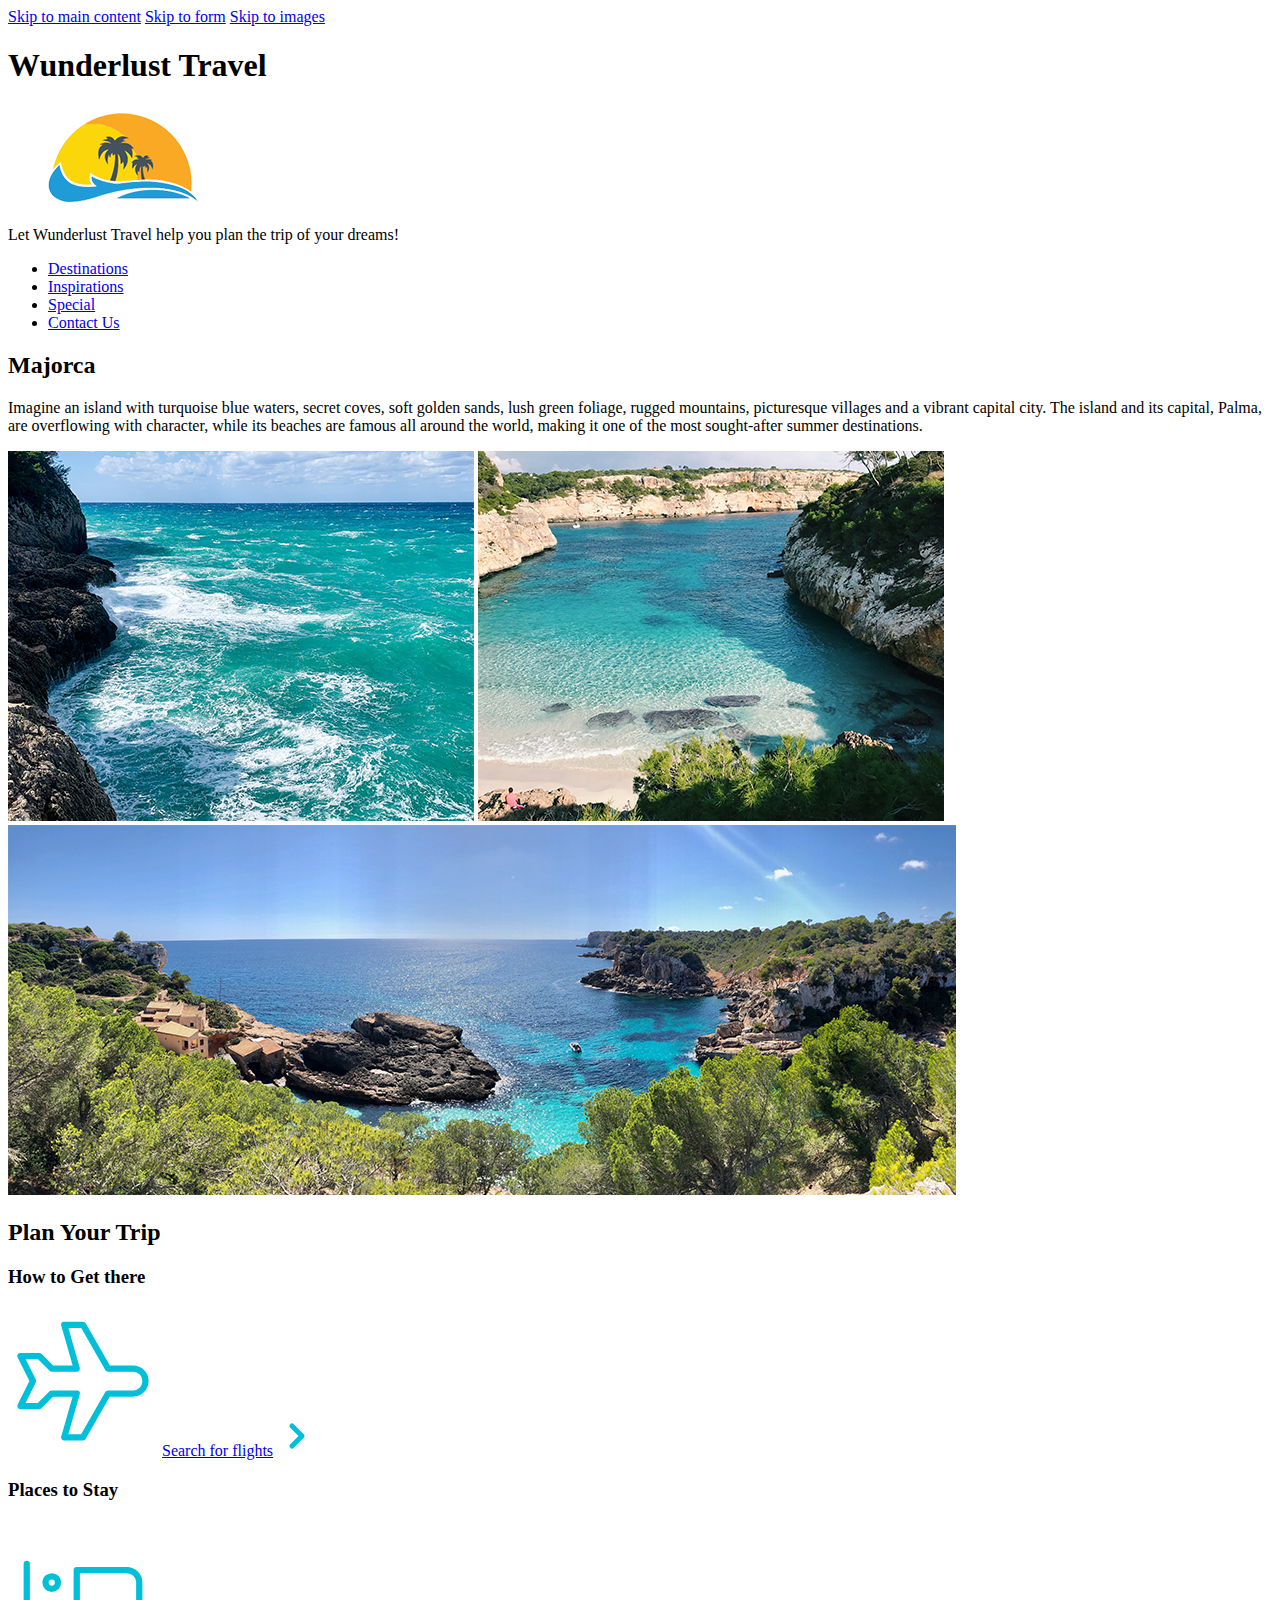
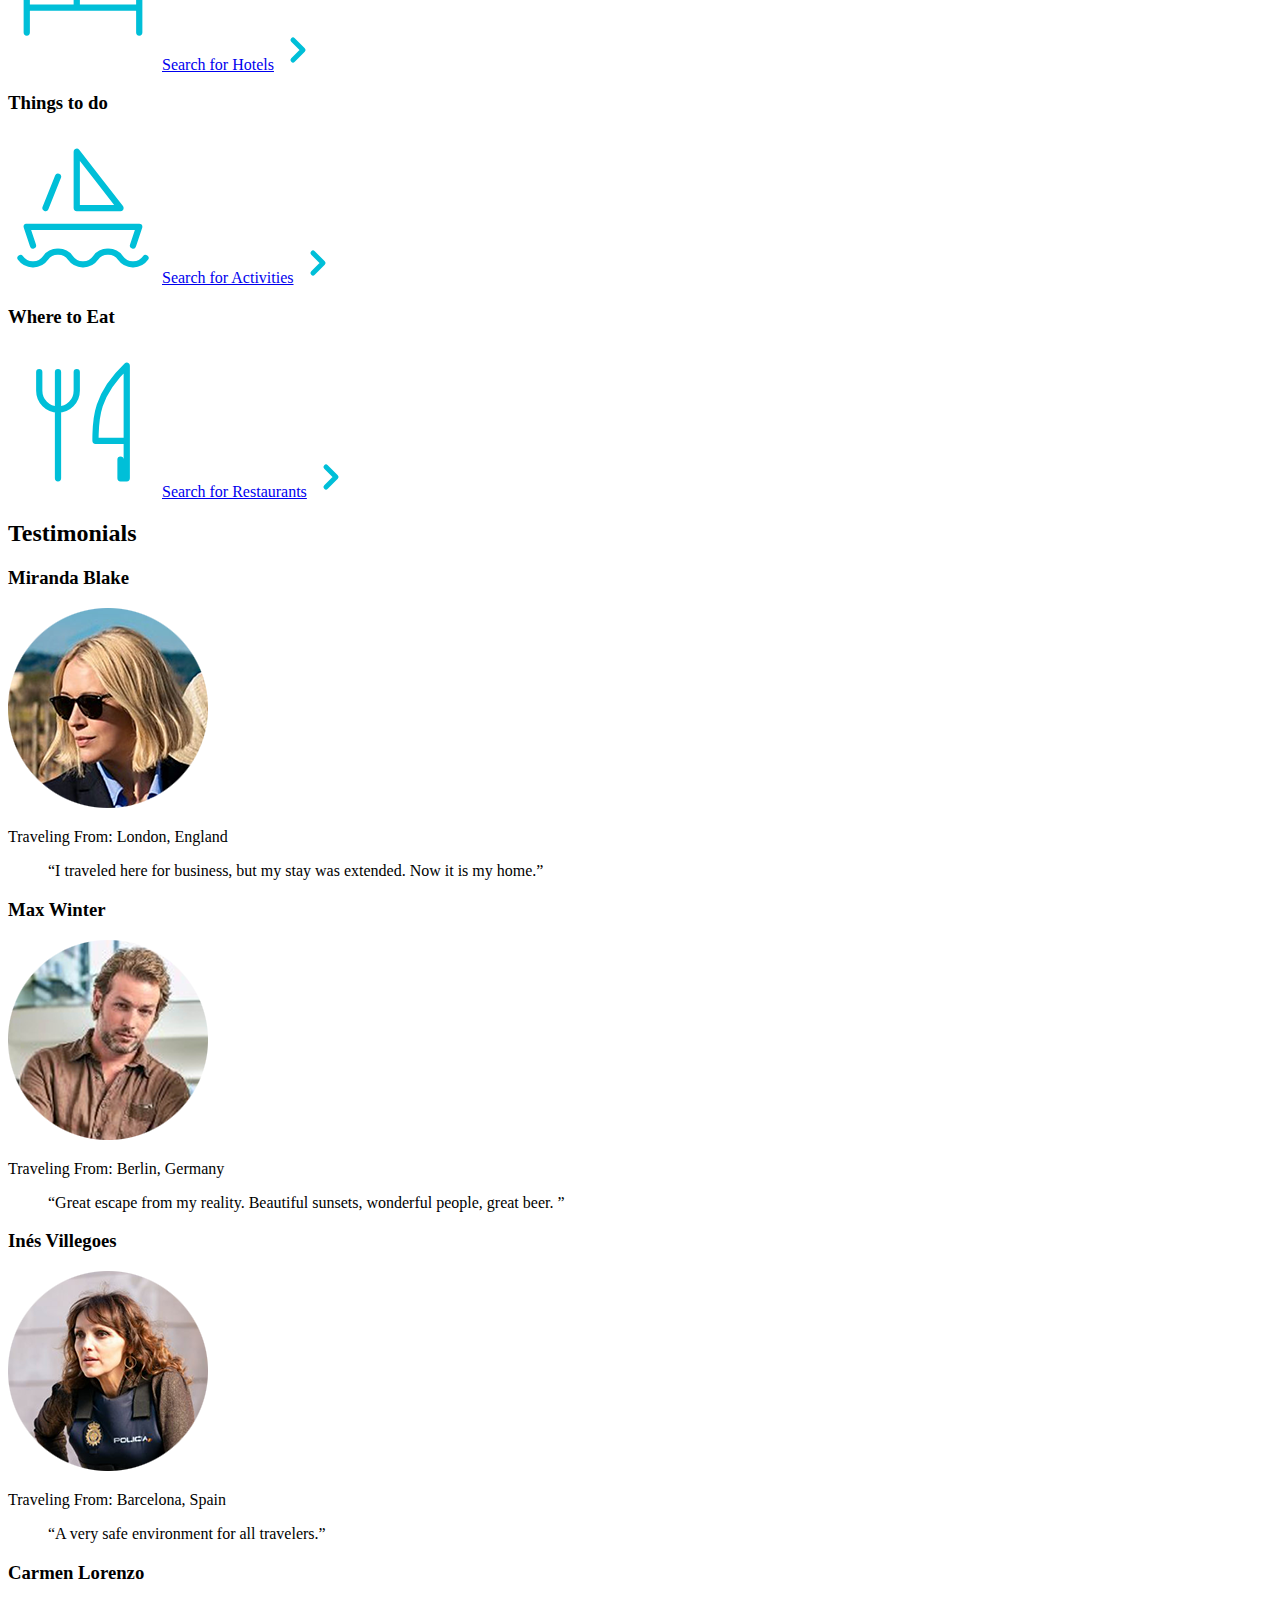
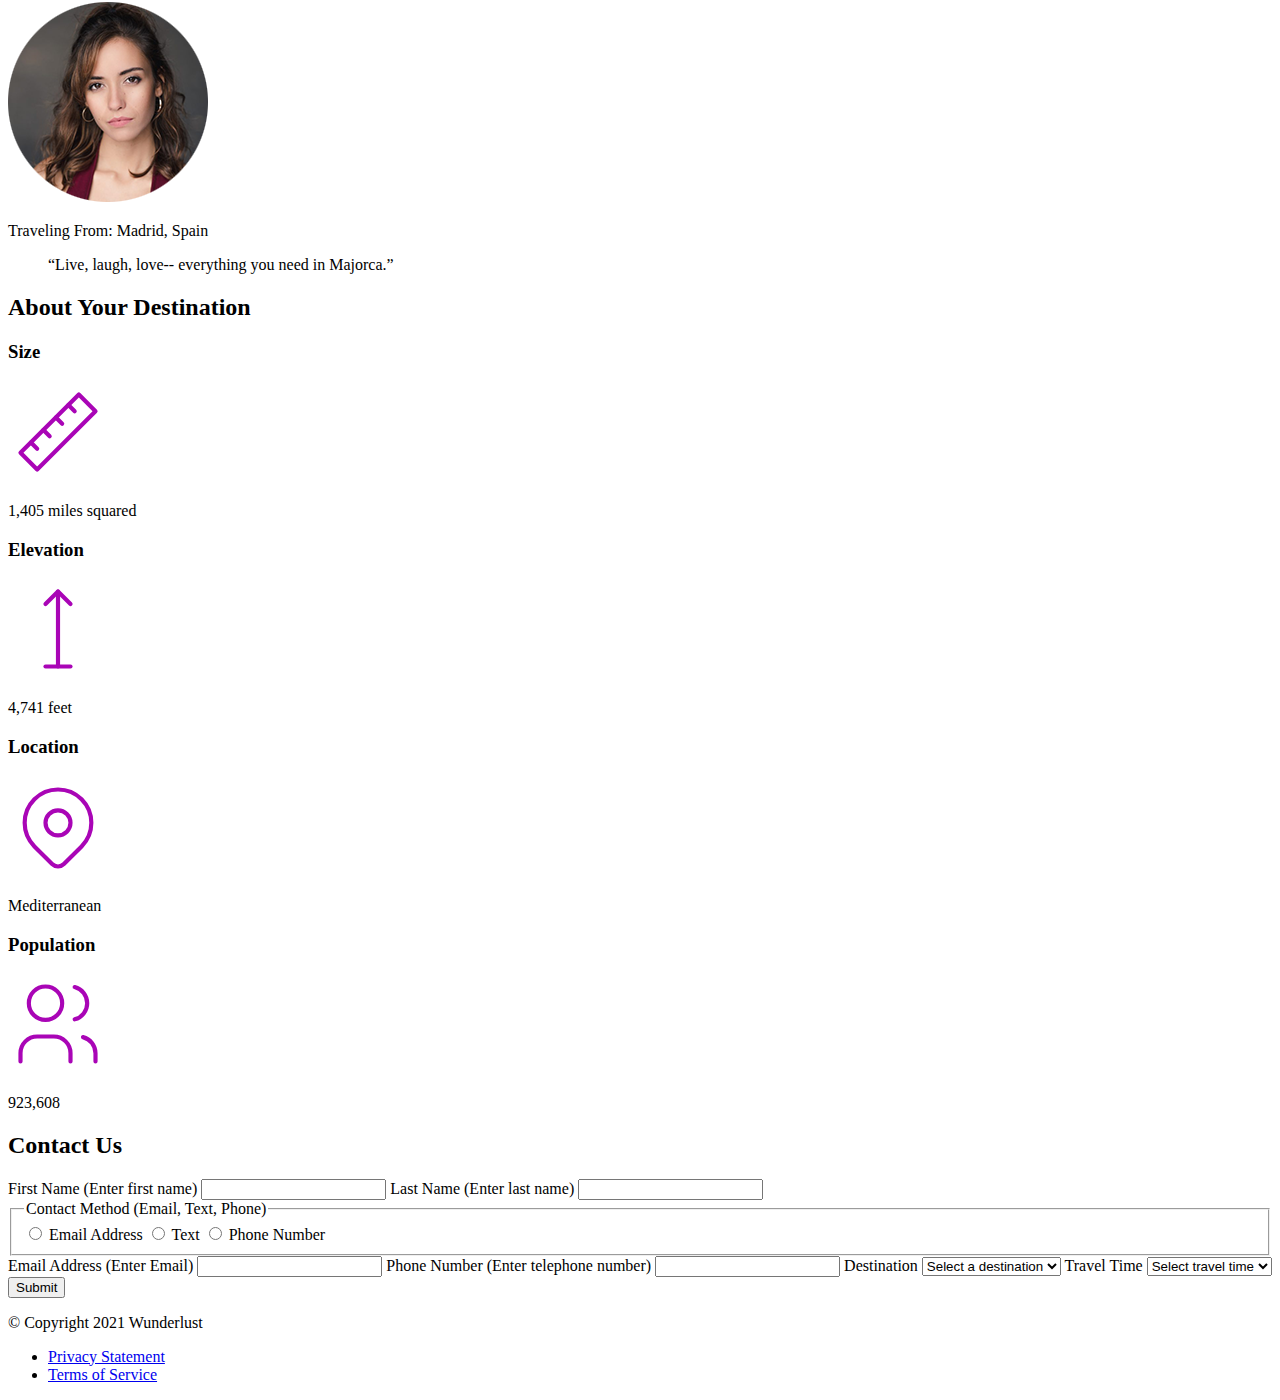
<file: index.html>
<!DOCTYPE html>
<html lang="en">
<head>
    <meta charset="utf-8">
    <meta http-equiv="X-UA-Compatible" content="IE=edge">
    <meta name="viewport" content="width=device-width, initial-scale=1.0">
    <title>Wunderlust Travel</title>
</head>
<body>
    <a href="#main-content" class="skip-link">Skip to main content</a>
    <a href="#contact" class="skip-link">Skip to form</a>
    <a href="#majorca" class="skip-link">Skip to images</a>
    <header>
        <h1>Wunderlust Travel</h1>
        <picture>
            <source media="(min-width: 1024px)" srcset="images/logo-L.png">
            <source media="(min-width: 780px)" srcset="images/logo-M.png">
            <img src="images/logo-S.png" alt="Wunderlust Travel logo">
        </picture>
        <p>Let Wunderlust Travel help you plan the trip of your dreams!</p>
    
        <nav>
            <ul>
                <li><a href="#destinations">Destinations</a></li>
                <li><a href="#inspirations">Inspirations</a></li>
                <li><a href="#special">Special</a></li>
                <li><a href="#contact">Contact Us</a></li>
            </ul>
        </nav>
    </header>
    <main id="main-content">
        <section id="majorca">
            <h2>Majorca</h2>
            <p>Imagine an island with turquoise blue waters, secret coves, soft golden sands, lush green foliage, rugged mountains, picturesque villages and a vibrant capital city. The island and its capital, Palma, are overflowing with character, while its beaches are famous all around the world, making it one of the most sought-after summer destinations.</p>
            <picture>
                <source media="(min-width: 1024px)" srcset="images/majorca-waves-L.png">
                <source media="(min-width: 780px)" srcset="images/majorca-waves-M.png">
                <img src="images/majorca-waves-S.png" alt="Waves crashing on Majorca's shore">
            </picture>

            <picture>
                <source media="(min-width: 1024px)" srcset="images/majorca-beach-L.png">
                <source media="(min-width: 780px)" srcset="images/majorca-beach-M.png">
                <img src="images/majorca-beach-S.png" alt="Majorca's beaches with turquoise blue waters and soft golden sands">
            </picture>

            <picture>
                <source media="(min-width: 1024px)" srcset="images/majorca-cove-L.png">
                <source media="(min-width: 780px)" srcset="images/majorca-cove-M.png">
                <img src="images/majorca-cove-S.png" alt="Secluded coves in Majorca">
            </picture>
        </section>

        <section id="plan">
            <h2>Plan Your Trip</h2>
            <div>
                <h3>How to Get there</h3>
                <svg xmlns="http://www.w3.org/2000/svg" class="icon icon-tabler icon-tabler-plane" width="150" height="150" viewBox="0 0 24 24" stroke-width="1" stroke="#00bfd8" fill="none" stroke-linecap="round" stroke-linejoin="round">
                <path stroke="none" d="M0 0h24v24H0z" fill="none"/>
                <path d="M16 10h4a2 2 0 0 1 0 4h-4l-4 7h-3l2 -7h-4l-2 2h-3l2 -4l-2 -4h3l2 2h4l-2 -7h3z" />
                </svg>
                <a href="#" title="Search for flights">Search for flights</a>
                    <svg xmlns="http://www.w3.org/2000/svg" class="icon icon-tabler icon-tabler-chevron-right" width="40" height="40" viewBox="0 0 24 24" stroke-width="3" stroke="#00bfd8" fill="none" stroke-linecap="round" stroke-linejoin="round">
                    <path stroke="none" d="M0 0h24v24H0z" fill="none"/>
                    <polyline points="9 6 15 12 9 18" />
                    </svg>
            </div>

            <div>
                <h3>Places to Stay</h3>
                <svg xmlns="http://www.w3.org/2000/svg" class="icon icon-tabler icon-tabler-bed" width="150" height="150" viewBox="0 0 24 24" stroke-width="1" stroke="#00bfd8" fill="none" stroke-linecap="round" stroke-linejoin="round">
                <path stroke="none" d="M0 0h24v24H0z" fill="none"/>
                <path d="M3 7v11m0 -4h18m0 4v-8a2 2 0 0 0 -2 -2h-8v6" />
                <circle cx="7" cy="10" r="1" />
                </svg>
                <a href="#" title="Search for hotels">Search for Hotels</a>
                    <svg xmlns="http://www.w3.org/2000/svg" class="icon icon-tabler icon-tabler-chevron-right" width="40" height="40" viewBox="0 0 24 24" stroke-width="3" stroke="#00bfd8" fill="none" stroke-linecap="round" stroke-linejoin="round">
                    <path stroke="none" d="M0 0h24v24H0z" fill="none"/>
                    <polyline points="9 6 15 12 9 18" />
                    </svg>
            </div>

            <div>
                <h3>Things to do</h3>
                <svg xmlns="http://www.w3.org/2000/svg" class="icon icon-tabler icon-tabler-sailboat" width="150" height="150" viewBox="0 0 24 24" stroke-width="1" stroke="#00bfd8" fill="none" stroke-linecap="round" stroke-linejoin="round">
                <path stroke="none" d="M0 0h24v24H0z" fill="none"/>
                <path d="M2 20a2.4 2.4 0 0 0 2 1a2.4 2.4 0 0 0 2 -1a2.4 2.4 0 0 1 2 -1a2.4 2.4 0 0 1 2 1a2.4 2.4 0 0 0 2 1a2.4 2.4 0 0 0 2 -1a2.4 2.4 0 0 1 2 -1a2.4 2.4 0 0 1 2 1a2.4 2.4 0 0 0 2 1a2.4 2.4 0 0 0 2 -1" />
                <path d="M4 18l-1 -3h18l-1 3" />
                <path d="M11 12h7l-7 -9v9" />
                <line x1="8" y1="7" x2="6" y2="12" />
                </svg>
                <a href="#" title="Search for activities">Search for Activities</a>
                    <svg xmlns="http://www.w3.org/2000/svg" class="icon icon-tabler icon-tabler-chevron-right" width="40" height="40" viewBox="0 0 24 24" stroke-width="3" stroke="#00bfd8" fill="none" stroke-linecap="round" stroke-linejoin="round">
                    <path stroke="none" d="M0 0h24v24H0z" fill="none"/>
                    <polyline points="9 6 15 12 9 18" />
                    </svg>
            </div>

            <div>
                <h3>Where to Eat</h3>
                <svg xmlns="http://www.w3.org/2000/svg" class="icon icon-tabler icon-tabler-tools-kitchen-2" width="150" height="150" viewBox="0 0 24 24" stroke-width="1" stroke="#00bfd8" fill="none" stroke-linecap="round" stroke-linejoin="round">
                <path stroke="none" d="M0 0h24v24H0z" fill="none"/>
                <path d="M19 3v12h-5c-.023 -3.681 .184 -7.406 5 -12zm0 12v6h-1v-3m-10 -14v17m-3 -17v3a3 3 0 1 0 6 0v-3" />
                </svg>
                <a href="#" title="Search for restaurants">Search for Restaurants</a>
                    <svg xmlns="http://www.w3.org/2000/svg" class="icon icon-tabler icon-tabler-chevron-right" width="40" height="40" viewBox="0 0 24 24" stroke-width="3" stroke="#00bfd8" fill="none" stroke-linecap="round" stroke-linejoin="round">
                    <path stroke="none" d="M0 0h24v24H0z" fill="none"/>
                    <polyline points="9 6 15 12 9 18" />
                    </svg>
            </div>
        </section>
    
        <section id="testimonials">
            <h2>Testimonials</h2>
            <div>
                <h3>Miranda Blake</h3>
                <picture>
                    <source media="(min-width: 1024px)" srcset="images/miranda-blake-L.png">
                    <source media="(min-width: 780px)" srcset="images/miranda-blake-M.png">
                    <img src="images/miranda-blake-S.png" alt="Miranda Blake, female with short blonde hair">
                </picture>
                <p>Traveling From: London, England</p>
                <blockquote>“I traveled here for business, but my stay was extended. Now it is my home.”</blockquote>
            </div>

            <div>
                <h3>Max Winter</h3>
                <picture>
                    <source media="(min-width: 1024px)" srcset="images/max-winter-L.png">
                    <source media="(min-width: 780px)" srcset="images/max-winter-M.png">
                    <img src="images/max-winter-S.png" alt="Max Winter, male with short blonde hair">
                </picture>
                <p>Traveling From: Berlin, Germany</p>
                <blockquote>“Great escape from my reality. Beautiful sunsets, wonderful people, great beer. ”</blockquote>
            </div>

            <div>
                <h3>Inés Villegoes</h3>
                <picture>
                    <source media="(min-width: 1024px)" srcset="images/ines-villegoes-L.png">
                    <source media="(min-width: 780px)" srcset="images/ines-villegoes-M.png">
                    <img src="images/ines-villegoes-S.png" alt="Ines Villegoes, female with long auburn hair">
                </picture>
                <p>Traveling From: Barcelona, Spain</p>
                <blockquote>“A very safe environment for all travelers.”</blockquote>
            </div>

            <div>
                <h3>Carmen Lorenzo</h3>
                <picture>
                    <source media="(min-width: 1024px)" srcset="images/carmen-lorenzo-L.png">
                    <source media="(min-width: 780px)" srcset="images/carmen-lorenzo-M.png">
                    <img src="images/carmen-lorenzo-S.png" alt="Carmen Lorenzo, female with medium length brown hair">
                </picture>
                <p>Traveling From: Madrid, Spain</p>
                <blockquote>“Live, laugh, love-- everything you need in Majorca.”</blockquote>
            </div>      
        </section>

        <section id="about">
            <h2>About Your Destination</h2>
            <div>
                <h3>Size</h3>
                <svg xmlns="http://www.w3.org/2000/svg" class="icon icon-tabler icon-tabler-ruler-2" width="100" height="100" viewBox="0 0 24 24" stroke-width="1" stroke="#a905b6" fill="none" stroke-linecap="round" stroke-linejoin="round">
                <path stroke="none" d="M0 0h24v24H0z" fill="none"/>
                <path d="M17 3l4 4l-14 14l-4 -4z" />
                <path d="M16 7l-1.5 -1.5" />
                <path d="M13 10l-1.5 -1.5" />
                <path d="M10 13l-1.5 -1.5" />
                <path d="M7 16l-1.5 -1.5" />
                </svg>
                <p>1,405 miles squared</p>
            </div>

            <div>
                <h3>Elevation</h3>
                <svg xmlns="http://www.w3.org/2000/svg" class="icon icon-tabler icon-tabler-arrow-top-bar" width="100" height="100" viewBox="0 0 24 24" stroke-width="1" stroke="#a905b6" fill="none" stroke-linecap="round" stroke-linejoin="round">
                <path stroke="none" d="M0 0h24v24H0z" fill="none"/>
                <line x1="12" y1="21" x2="12" y2="3" />
                <path d="M15 6l-3 -3l-3 3" />
                <line x1="9" y1="21" x2="15" y2="21" />
                </svg>
                <p>4,741 feet</p>
            </div>

            <div>
                <h3>Location</h3>
                <svg xmlns="http://www.w3.org/2000/svg" class="icon icon-tabler icon-tabler-map-pin" width="100" height="100" viewBox="0 0 24 24" stroke-width="1" stroke="#a905b6" fill="none" stroke-linecap="round" stroke-linejoin="round">
                <path stroke="none" d="M0 0h24v24H0z" fill="none"/>
                <circle cx="12" cy="11" r="3" />
                <path d="M17.657 16.657l-4.243 4.243a2 2 0 0 1 -2.827 0l-4.244 -4.243a8 8 0 1 1 11.314 0z" />
                </svg>
                <p>Mediterranean</p>
            </div>

            <div>
                <h3>Population</h3>
                <svg xmlns="http://www.w3.org/2000/svg" class="icon icon-tabler icon-tabler-users" width="100" height="100" viewBox="0 0 24 24" stroke-width="1" stroke="#a905b6" fill="none" stroke-linecap="round" stroke-linejoin="round">
                <path stroke="none" d="M0 0h24v24H0z" fill="none"/>
                <circle cx="9" cy="7" r="4" />
                <path d="M3 21v-2a4 4 0 0 1 4 -4h4a4 4 0 0 1 4 4v2" />
                <path d="M16 3.13a4 4 0 0 1 0 7.75" />
                <path d="M21 21v-2a4 4 0 0 0 -3 -3.85" />
                </svg>
                <p>923,608</p>
            </div>
        </section>
    
        <section id="contact">
            <h2>Contact Us</h2>
            <form method="POST" action="https://wp.zybooks.com/form-viewer.php">
                <label for="first-name">First Name (Enter first name)</label>
                <input type="text" id="first-name" name="first-name" required>
                <label for="last-name">Last Name (Enter last name)</label>
                <input type="text" id="last-name" name="last-name" required>
                
                <fieldset>
                    <legend>Contact Method (Email, Text, Phone)</legend>
                    <input type="radio" id="contact-email" name="contact-method" value="email" required>
                    <label for="contact-email">Email Address</label>
                    <input type="radio" id="contact-text" name="contact-method" value="text">
                    <label for="contact-text">Text</label>
                    <input type="radio" id="contact-phone" name="contact method" value="phone">
                    <label for="contact-phone">Phone Number</label>
                </fieldset>

                <label for="email">Email Address (Enter Email)</label>
                <input type="email" id="email" name="email" required>

                <label for="phone">Phone Number (Enter telephone number)</label>
                <input type="tel" id="phone" name="phone" required>

                <label for="destination">Destination</label>
                <select id="destination" name="destination" required>
                    <option value="">Select a destination</option>
                    <option value="barcelona">Barcelona</option>
                    <option value="granada">Granada</option>
                    <option value="ibiza">Ibiza</option>
                    <option value="madrid">Madrid</option>
                    <option value="majorca">Majorca</option>
                    <option value="seville">Seville</option>
                    <option value="tenerife">Tenerife</option>
                    <option value="valencia">Valencia</option>
                </select>

                <label for="travel-time">Travel Time</label>
                <select id="travel-time" name="travel time" required>
                    <option value="">Select travel time</option>
                    <option value="fall">Fall</option>
                    <option value="winter">Winter</option>
                    <option value="spring">Spring</option>
                    <option value="summer">Summer</option>
                    <option value="flexible">Flexible</option>
                </select>
                
                <input type="submit" value="Submit">
            </form>
        </section>
    </main>
    <footer>
        <p>&copy; Copyright 2021 Wunderlust</p>
        <ul>
            <li><a href="#">Privacy Statement</a></li>
            <li><a href="#">Terms of Service</a></li>
        </ul>
    </footer>
</body>
</html>
</file>
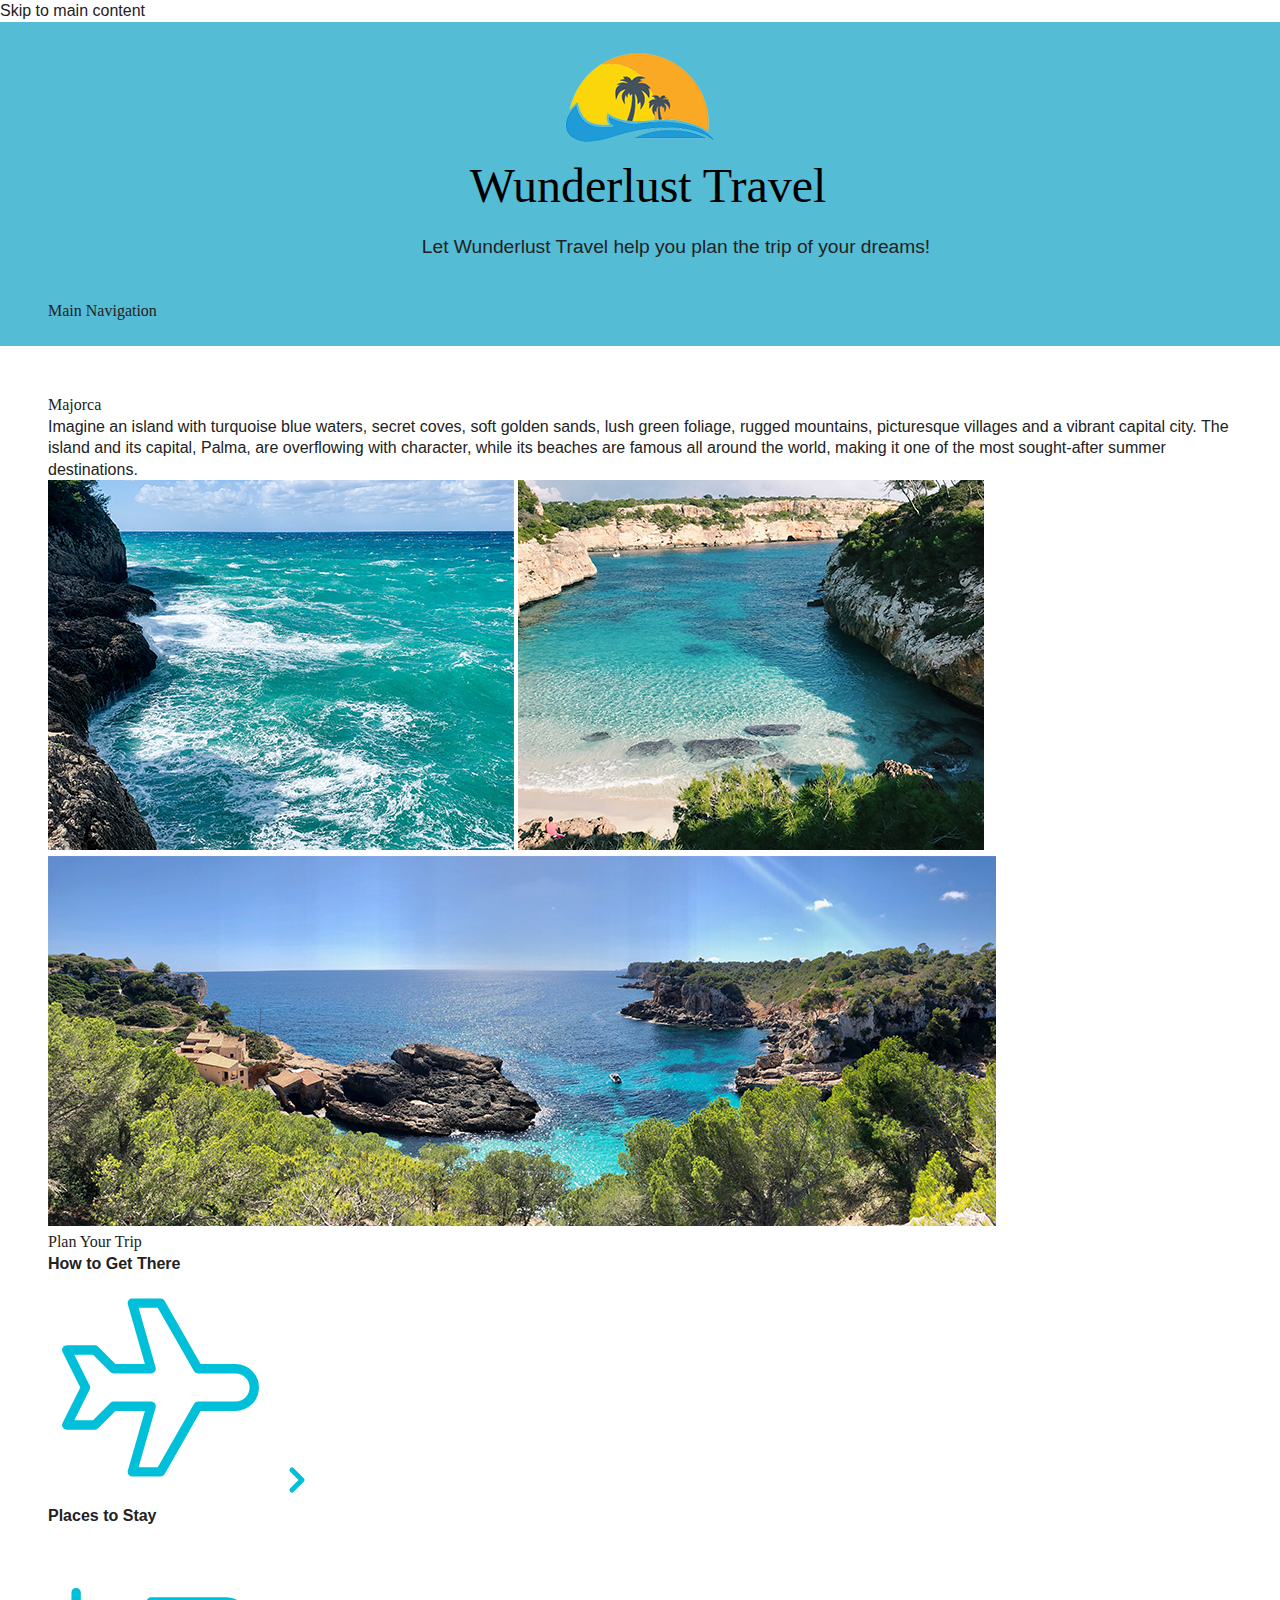
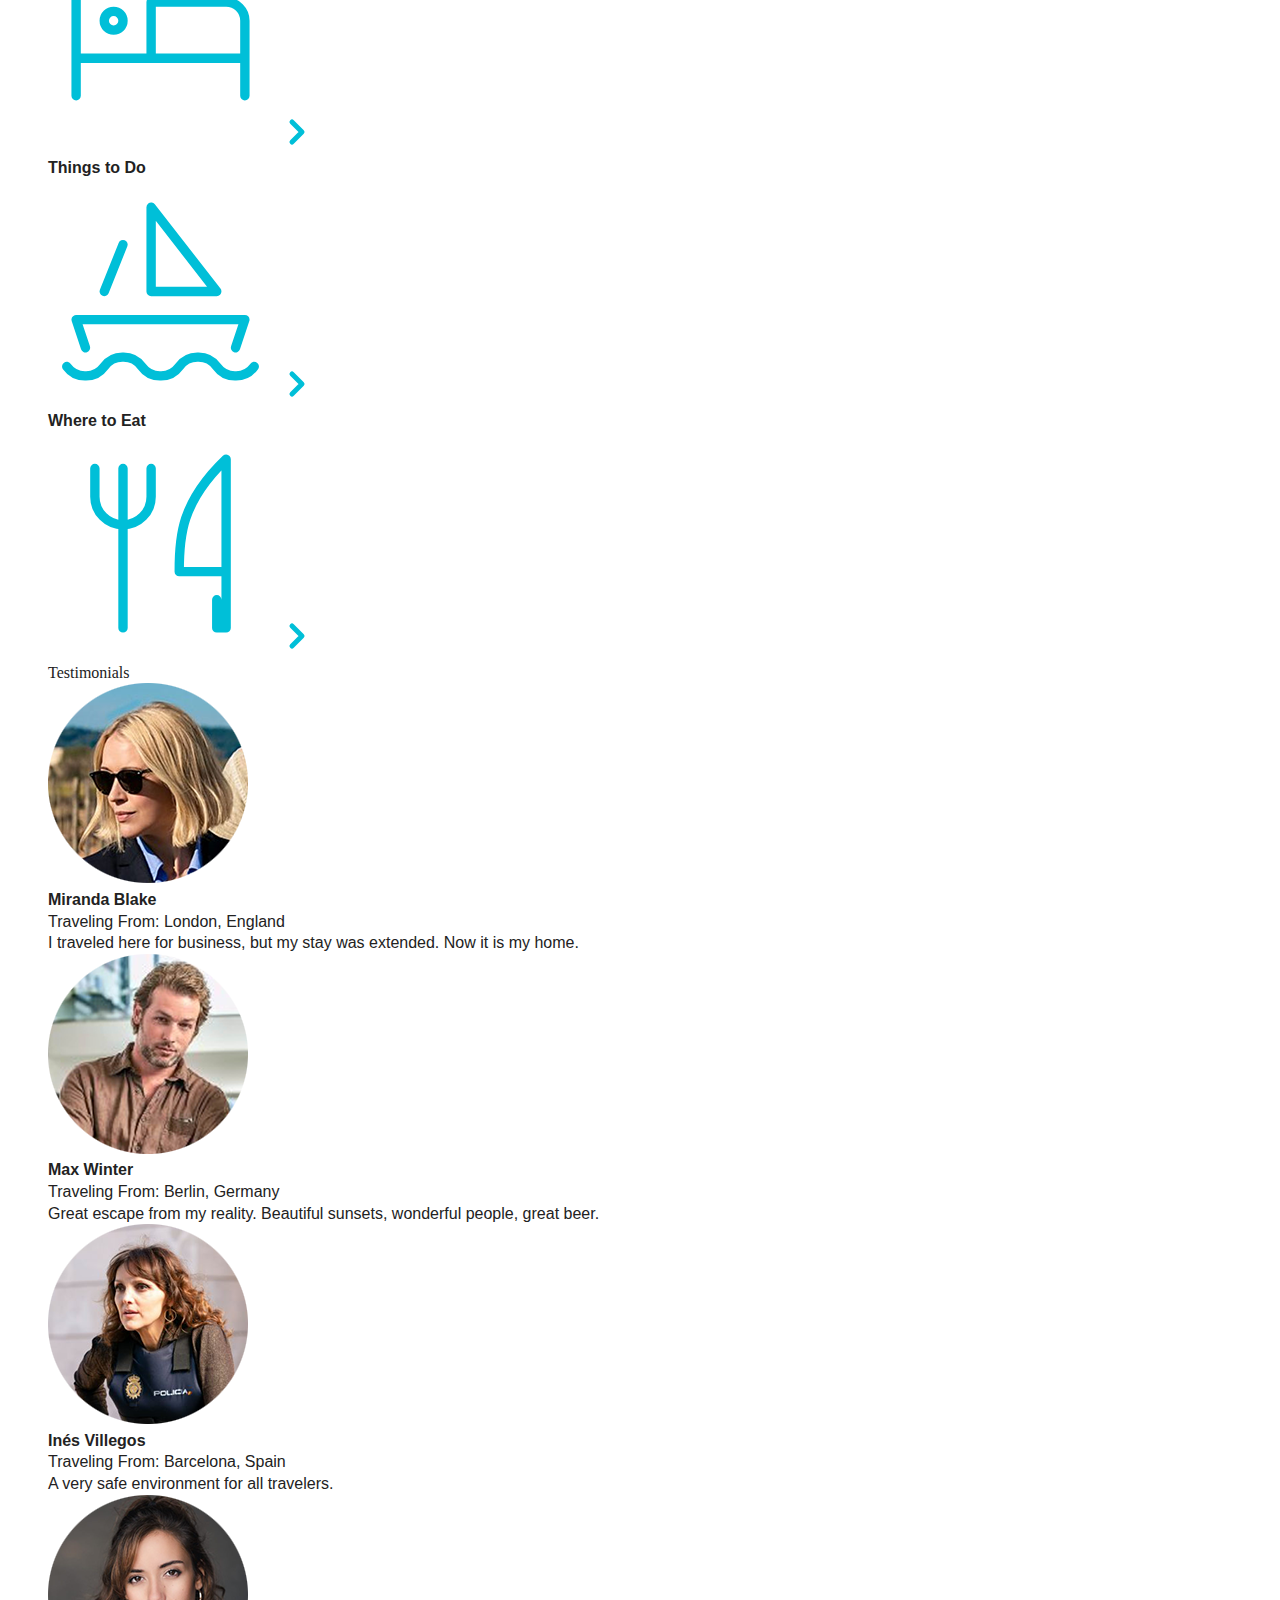
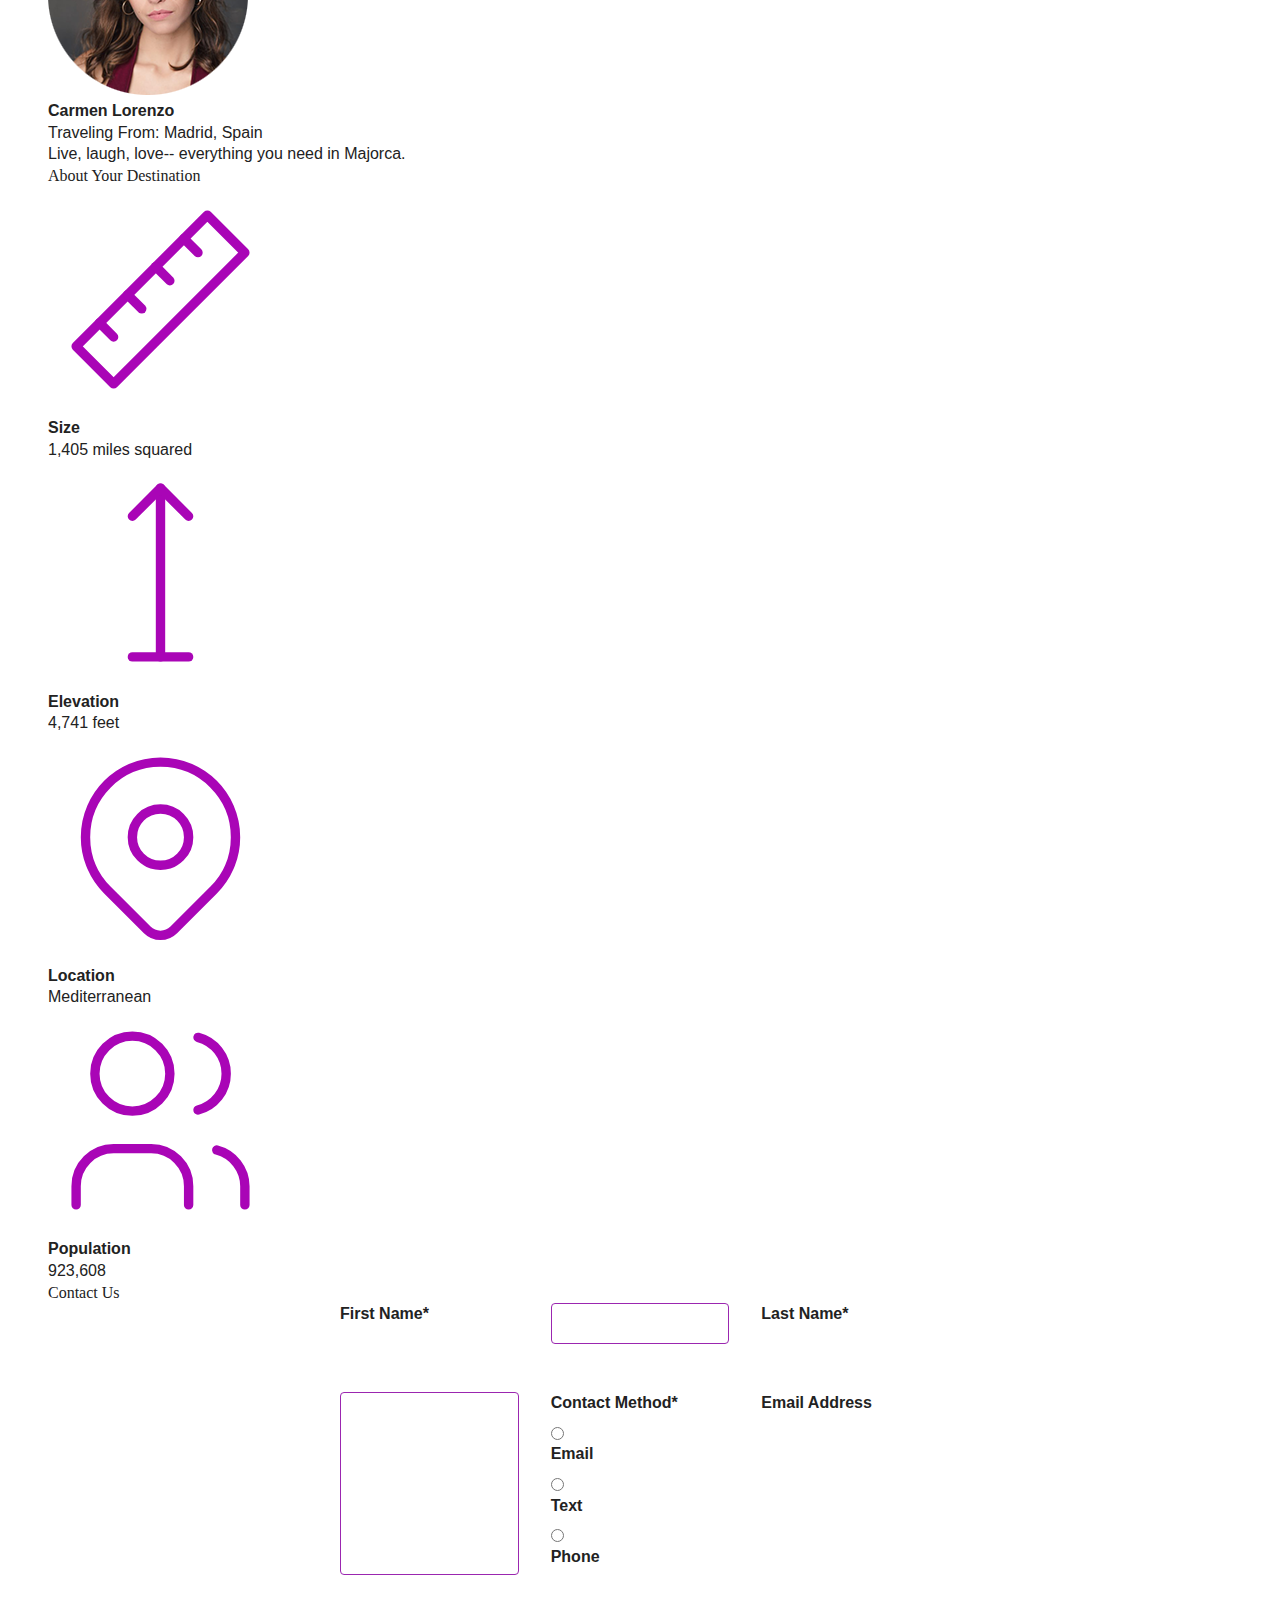
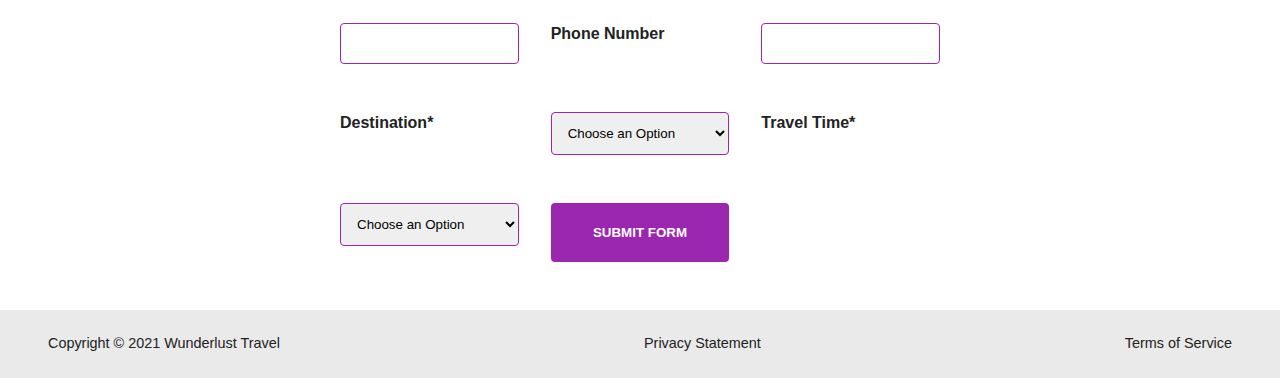
<file: majorca.html>
<!DOCTYPE html>
<html lang="en">
    <head>
<!--         Add all required tags in the head here - meta tags for SEO, responsiveness, and with info about the page, etc., in addition to tags to create a card on Twitter with a large image and open graph tags to allow for sharing on other social media sites -->
        <meta charset="utf-8">
        <meta name="viewport" content="width=device-width, initial-scale=1.0">
        <meta name="author" content="Sunshine Sian">
        <meta name="description" content="Wunderlust Travel helps you plan the perfect trip to beautiful destinations with unforgettable views like Majorca. Start building the trip of your dreams today.">

        <title>Discover Majorca - Wunderlust Travel</title>

        <meta name="robots" content="index, follow">

        <meta name="twitter:card" content="summary_large_image">
        <meta name="twitter:title" content="Discover Majorca - Wunderlust Travel">
        <meta name="twitter:site" content="@WunderlustTravel">
        <meta name="twitter:creator" content="@WunderlustTravelTeam">
        <meta name="twitter:description" content="Cozy beaches and lush flora and fauna are calling you to Majorca. Start planning your vacation now.">
        <meta name="twitter:image" content="images/majorca-beach.png">

        <meta property="og:title" content="Discover Majorca - Wunderlust Travel">
        <meta property="og:type" content="website">
        <meta property="og:image" content="images/majorca-beach.png">
        <meta property="og:url" content="http://example.com/wunderlust">

        <link rel="stylesheet" href="styles.css">

        <link rel="icon" href="favicon.ico">

        <link rel="canonical" href="http://example.com/wunderlust">
        <meta property="og:url" content="http://example.com/wunderlust">

        <link rel="alternate" hreflang="en" href="http://www.example.com">
        <link rel="alternate" hreflang="es" href="http://www.example.com/es/">

        <meta name="author" content="Sunshine Sian">
        <link rel="license" href="https://www.gnu.org/licenses/agpl-3.0.html">
    </head>
    <body>
<!--         Review the document and add the proper tags to all of the headings  throughout. Use the outline feature in the validator to ensure that these have been added correctly. See the image of the correct outline as a reference if you have questions 

Also review the alt text on all of the images to ensure that it is descriptive and appropriate-->
        <a href="#main" class="skip-link">Skip to main content</a>
        <header>
            <img src="images/logo.png" alt="The Wunderlust logo shows blue waves and the outline of two palm trees against an orange sun">
            <h1>Wunderlust Travel</h1>
            <p>Let Wunderlust Travel help you plan the trip of your dreams!</p>
            <nav>
                <h2>Main Navigation</h2>
                <ul>
                    <li><a href="#">Destinations</a></li>
                    <li><a href="#">Inspirations</a></li>
                    <li><a href="#">Special</a></li>
                    <li><a href="#">Contact Us</a></li>
                </ul>
            </nav>
        </header>
        <main id="main">
            <article>  
                <h2>Majorca</h2>
                <p>Imagine an island with turquoise blue waters, secret coves, soft golden sands, lush green foliage, rugged mountains, picturesque villages and a vibrant capital city. The island and its capital, Palma, are overflowing with character, while its beaches are famous all around the world, making it one of the most sought-after summer destinations.</p>
                <img src="images/majorca-waves.png" alt="Turquoise blue waters with white wave caps crashing against a rock cliff">
                <img src="images/majorca-beach.png" alt="Majorca's beach with clear waters and soft golden sand">
                <img src="images/majorca-cove.png" alt="Deep blue water leading to the horizon with the island and trees in the foreground">
                <section>
                    <h3>Plan Your Trip</h3>
                    <section>
                        <h4>How to Get There</h4>
                        <svg xmlns="http://www.w3.org/2000/svg" class="icon icon-tabler icon-tabler-plane" width="225" height="225" viewBox="0 0 24 24" stroke-width="1" stroke="#00bfd8" fill="none" stroke-linecap="round" stroke-linejoin="round"> <path stroke="none" d="M0 0h24v24H0z" fill="none"/> <path d="M16 10h4a2 2 0 0 1 0 4h-4l-4 7h-3l2 -7h-4l-2 2h-3l2 -4l-2 -4h3l2 2h4l-2 -7h3z" /></svg>
                        <a href="#" title="Search for flights">
                            <svg xmlns="http://www.w3.org/2000/svg" class="icon icon-tabler icon-tabler-chevron-right" width="40" height="40" viewBox="0 0 24 24" stroke-width="3" stroke="#00bfd8" fill="none" stroke-linecap="round" stroke-linejoin="round"><path stroke="none" d="M0 0h24v24H0z" fill="none"/><polyline points="9 6 15 12 9 18" /></svg>
                        </a>
                    </section>      
                    <section>
                        <h4>Places to Stay</h4>
                        <svg xmlns="http://www.w3.org/2000/svg" class="icon icon-tabler icon-tabler-bed" width="225" height="225" viewBox="0 0 24 24" stroke-width="1" stroke="#00bfd8" fill="none" stroke-linecap="round" stroke-linejoin="round"><path stroke="none" d="M0 0h24v24H0z" fill="none"/><path d="M3 7v11m0 -4h18m0 4v-8a2 2 0 0 0 -2 -2h-8v6" /><circle cx="7" cy="10" r="1" /></svg>
                        <a href="#" title="Search for hotels">
                            <svg xmlns="http://www.w3.org/2000/svg" class="icon icon-tabler icon-tabler-chevron-right" width="40" height="40" viewBox="0 0 24 24" stroke-width="3" stroke="#00bfd8" fill="none" stroke-linecap="round" stroke-linejoin="round"><path stroke="none" d="M0 0h24v24H0z" fill="none"/><polyline points="9 6 15 12 9 18" /></svg> 
                        </a>
                    </section>
                    <section>
                        <h4>Things to Do</h4>
                        <svg xmlns="http://www.w3.org/2000/svg" class="icon icon-tabler icon-tabler-sailboat" width="225" height="225" viewBox="0 0 24 24" stroke-width="1" stroke="#00bfd8" fill="none" stroke-linecap="round" stroke-linejoin="round"><path stroke="none" d="M0 0h24v24H0z" fill="none"/><path d="M2 20a2.4 2.4 0 0 0 2 1a2.4 2.4 0 0 0 2 -1a2.4 2.4 0 0 1 2 -1a2.4 2.4 0 0 1 2 1a2.4 2.4 0 0 0 2 1a2.4 2.4 0 0 0 2 -1a2.4 2.4 0 0 1 2 -1a2.4 2.4 0 0 1 2 1a2.4 2.4 0 0 0 2 1a2.4 2.4 0 0 0 2 -1" /><path d="M4 18l-1 -3h18l-1 3" /><path d="M11 12h7l-7 -9v9" /><line x1="8" y1="7" x2="6" y2="12" /></svg>
                        <a href="#" title="Search for Activities">
                            <svg xmlns="http://www.w3.org/2000/svg" class="icon icon-tabler icon-tabler-chevron-right" width="40" height="40" viewBox="0 0 24 24" stroke-width="3" stroke="#00bfd8" fill="none" stroke-linecap="round" stroke-linejoin="round"><path stroke="none" d="M0 0h24v24H0z" fill="none"/><polyline points="9 6 15 12 9 18" /></svg> 
                        </a>                     
                    </section>    
                    <section>
                        <h4>Where to Eat</h4>
                        <svg xmlns="http://www.w3.org/2000/svg" class="icon icon-tabler icon-tabler-tools-kitchen-2" width="225" height="225" viewBox="0 0 24 24" stroke-width="1" stroke="#00bfd8" fill="none" stroke-linecap="round" stroke-linejoin="round"><path stroke="none" d="M0 0h24v24H0z" fill="none"/><path d="M19 3v12h-5c-.023 -3.681 .184 -7.406 5 -12zm0 12v6h-1v-3m-10 -14v17m-3 -17v3a3 3 0 1 0 6 0v-3" /></svg>
                        <a href="#" title="Search for Restaurants">
                            <svg xmlns="http://www.w3.org/2000/svg" class="icon icon-tabler icon-tabler-chevron-right" width="40" height="40" viewBox="0 0 24 24" stroke-width="3" stroke="#00bfd8" fill="none" stroke-linecap="round" stroke-linejoin="round"><path stroke="none" d="M0 0h24v24H0z" fill="none"/><polyline points="9 6 15 12 9 18" /></svg>                          
                        </a>
                    </section>   
                </section>
                <section>
                    <h3>Testimonials</h3>
                    <section>
                        <img src="images/miranda-blake.png" alt="Miranda Blake has a blonde bob and is wearing dark sunglasses">
                        <h4>Miranda Blake</h4>
                        <p>Traveling From: London, England</p>
                        <q>I traveled here for business, but my stay was extended. Now it is my home.</q>
                    </section>
                    <section>
                        <img src="images/max-winter.png" alt="Max Winter has short golden hair and is wearing a brown shirt">
                        <h4>Max Winter</h4>
                        <p>Traveling From: Berlin, Germany</p>
                        <q>Great escape from my reality. Beautiful sunsets, wonderful people, great beer.</q>
                    </section>
                    <section>
                        <img src="images/ines-villegoes.png" alt="Ines Villegoes has long, auburn hair and is wearing a police vest">
                        <h4>Inés Villegos</h4>
                        <p>Traveling From: Barcelona, Spain</p>
                        <q>A very safe environment for all travelers.</q>
                    </section>
                    <section>
                        <img src="images/carmen-lorenzo.png" alt="Carmen Lorenzo has long, dark brown hair and is wearing gold hoop earrings">
                        <h4>Carmen Lorenzo</h4>
                        <p>Traveling From: Madrid, Spain</p>
                        <q>Live, laugh, love-- everything you need in Majorca.</q>
                    </section>
                </section>
                <section>
                    <h3>About Your Destination</h3>
                    <section>
                        <svg xmlns="http://www.w3.org/2000/svg" class="icon icon-tabler icon-tabler-ruler-2" width="225" height="225" viewBox="0 0 24 24" stroke-width="1" stroke="#a905b6" fill="none" stroke-linecap="round" stroke-linejoin="round"><path stroke="none" d="M0 0h24v24H0z" fill="none"/><path d="M17 3l4 4l-14 14l-4 -4z" /><path d="M16 7l-1.5 -1.5" /><path d="M13 10l-1.5 -1.5" /><path d="M10 13l-1.5 -1.5" /><path d="M7 16l-1.5 -1.5" /></svg>
                        <h4>Size</h4>
                        <p>1,405 miles squared</p>
                    </section>
                    <section>
                        <svg xmlns="http://www.w3.org/2000/svg" class="icon icon-tabler icon-tabler-arrow-top-bar" width="225" height="225" viewBox="0 0 24 24" stroke-width="1" stroke="#a905b6" fill="none" stroke-linecap="round" stroke-linejoin="round"><path stroke="none" d="M0 0h24v24H0z" fill="none"/><line x1="12" y1="21" x2="12" y2="3" /><path d="M15 6l-3 -3l-3 3" /><line x1="9" y1="21" x2="15" y2="21" /></svg>
                        <h4>Elevation</h4>
                        <p>4,741 feet</p>
                    </section>
                    <section>
                        <svg xmlns="http://www.w3.org/2000/svg" class="icon icon-tabler icon-tabler-map-pin" width="225" height="225" viewBox="0 0 24 24" stroke-width="1" stroke="#a905b6" fill="none" stroke-linecap="round" stroke-linejoin="round"><path stroke="none" d="M0 0h24v24H0z" fill="none"/><circle cx="12" cy="11" r="3" /><path d="M17.657 16.657l-4.243 4.243a2 2 0 0 1 -2.827 0l-4.244 -4.243a8 8 0 1 1 11.314 0z" /></svg>
                        <h4>Location</h4>
                        <p>Mediterranean</p>
                    </section>
                    <section>
                        <svg xmlns="http://www.w3.org/2000/svg" class="icon icon-tabler icon-tabler-users" width="225" height="225" viewBox="0 0 24 24" stroke-width="1" stroke="#a905b6" fill="none" stroke-linecap="round" stroke-linejoin="round"><path stroke="none" d="M0 0h24v24H0z" fill="none"/><circle cx="9" cy="7" r="4" /><path d="M3 21v-2a4 4 0 0 1 4 -4h4a4 4 0 0 1 4 4v2" /><path d="M16 3.13a4 4 0 0 1 0 7.75" /><path d="M21 21v-2a4 4 0 0 0 -3 -3.85" /></svg>
                        <h4>Population</h4>
                        <p>923,608</p>
                    </section>
                </section>
                <section>
                    <h3>Contact Us</h3>
                    <form method="post" action="https://wp.zybooks.com/form-viewer.php">
                        <label for="fName">First Name<span>*</span></label>
                        <input type="text" name="fName" id="fName" autocomplete="given-name" required>
                        <label for="lName">Last Name<span>*</span></label>
                        <input type="text" name="lName" id="lName" autocomplete="family-name" required>
                        <fieldset>
                            <legend>Contact Method<span>*</span></legend>
                            <input type="radio" name="contactPref" id="prefEmail" required>
                            <label for="prefEmail">Email</label>
                            <input type="radio" name="contactPref" id="prefText">
                            <label for="prefText">Text</label>
                            <input type="radio" name="contactPref" id="prefPhone">
                            <label for="prefPhone">Phone</label>
                        </fieldset>
                        <label for="email">Email Address</label>
                        <input type="email" name="email" id="email" autocomplete="email">
                        <label for="phone">Phone Number</label>
                        <input type="tel" name="phone" id="phone" autocomplete="tel">
                        <label for="destination">Destination<span>*</span></label>
                        <select name="destination" id="destination" required>
                            <option value="">Choose an Option</option>
                            <option value="barcelona">Barcelona</option>
                            <option value="granada">Granada</option>
                            <option value="ibiza">Ibiza</option>
                            <option value="madrid">Madrid</option>
                            <option value="majora">Majora</option>
                            <option value="seville">Seville</option>
                            <option value="tenerife">Tenerife</option>
                            <option value="valencia">Valencia</option>
                        </select>
                        <label for="travelTime">Travel Time<span>*</span></label>
                        <select name="travelTime" id="travelTime" required>
                            <option value="">Choose an Option</option>
                            <option value="fall">Fall</option>
                            <option value="winter">Winter</option>
                            <option value="spring">Spring</option>
                            <option value="summer">Summer</option>
                            <option value="flexible">Flexible</option>
                        </select>
                        <input type="submit" name="mySubmit" id="mySubmit" value="Submit Form">
                    </form>
                </section>
            </article>
        </main>
        <footer>
            <p>Copyright &copy; 2021 Wunderlust Travel</p>
            <a href="#">Privacy Statement</a>
            <a href="#">Terms of Service</a>
        </footer>
    </body>
</html>
</file>
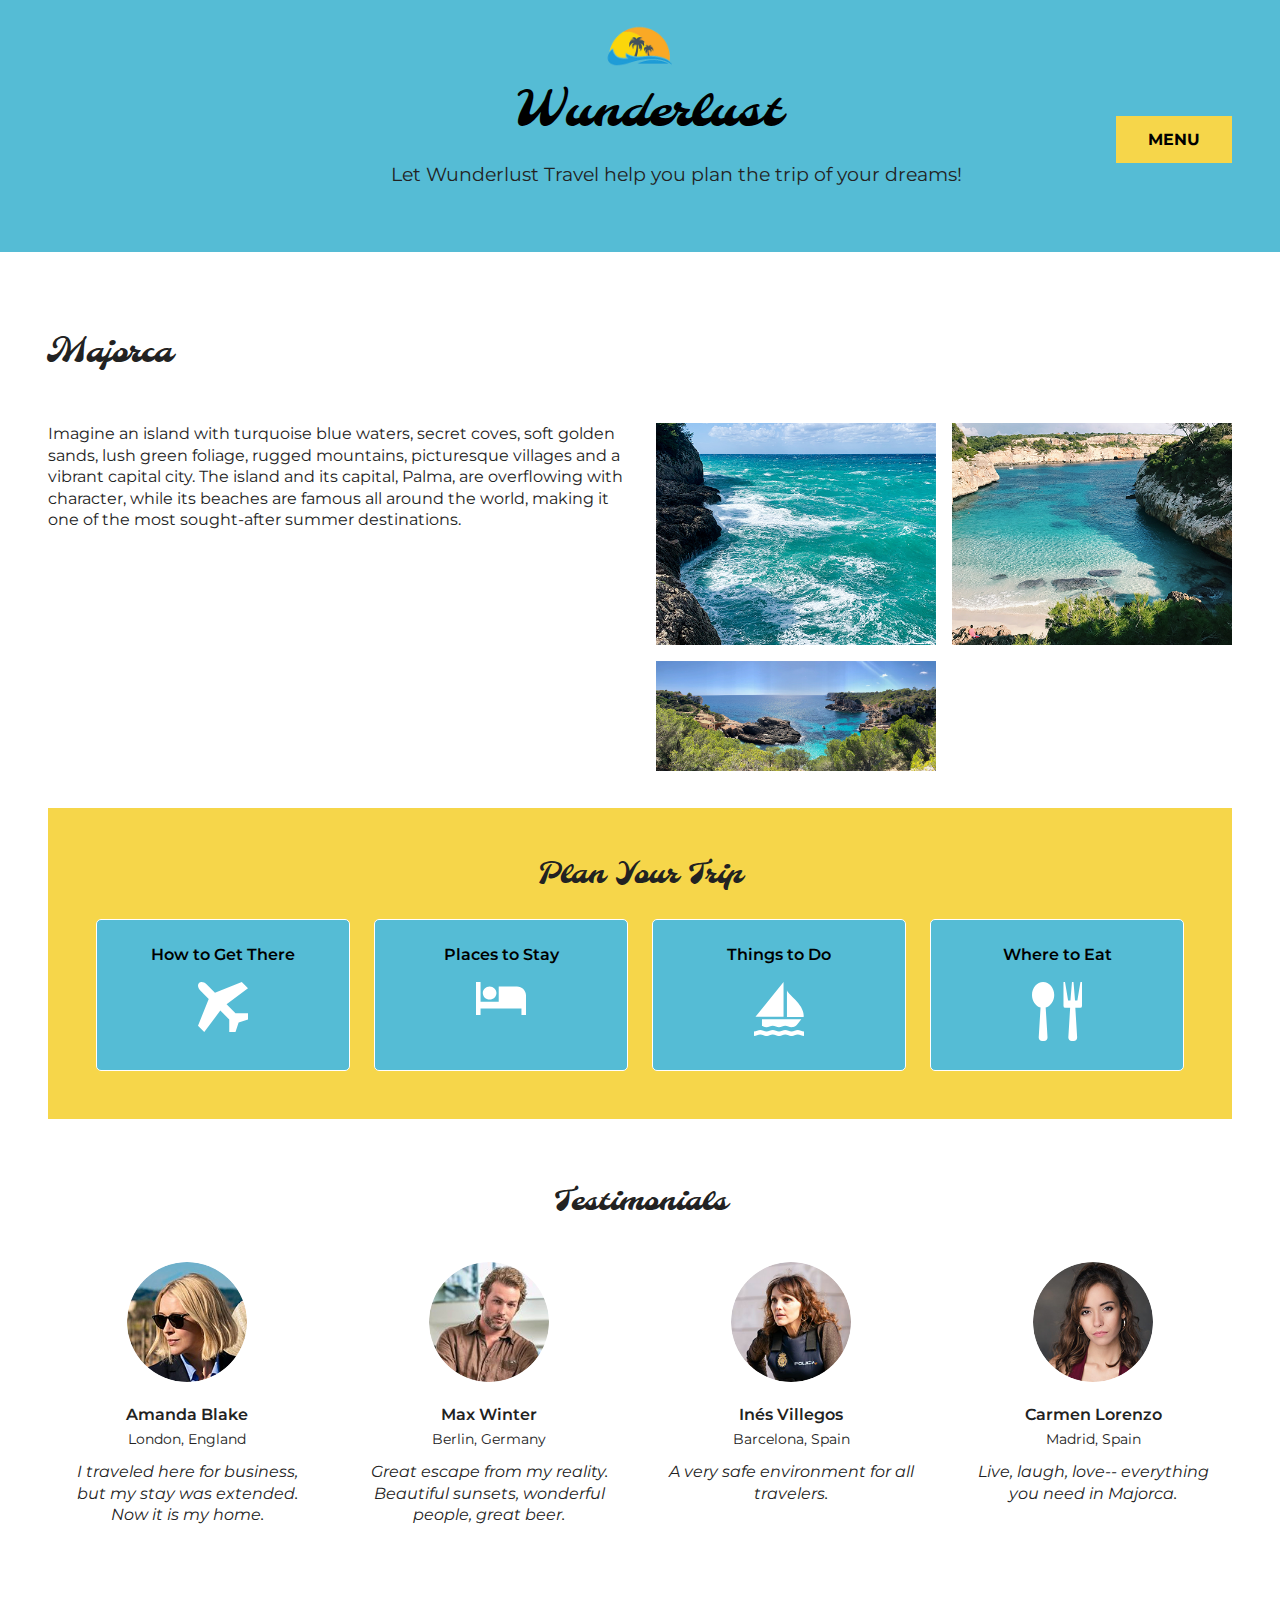
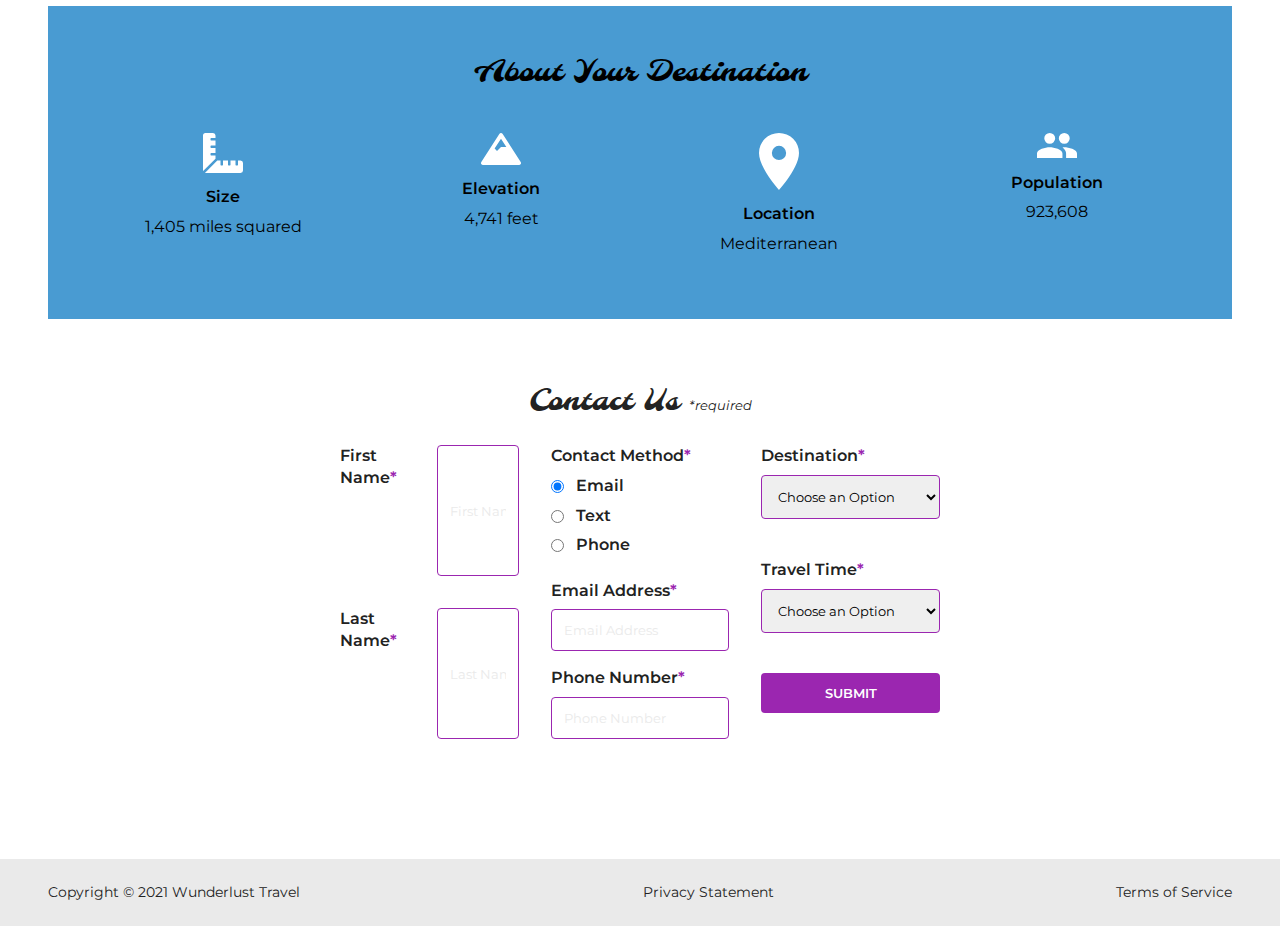
<file: wunderlust-majorca.html>
<!DOCTYPE html>
<html lang="en">
    <head>
        <meta charset="utf-8">
        <meta name="viewport" content="width=device-width, initial-scale=1">
        <meta name="author" content="Jessica Barnett, Christina Carrasquilla">
        <meta name="description" content="Let Wunderlust Travel take you to beautiful Majorca this year! Majorca is a beautiful island and offers beauty and fun to its visitors">
        <meta name="keywords" content="travel, majorca, beach, island, vacation, destination, getaway, restaurants in majorca, entertainment in majorca, testimonials from visitors">
        <title>Wunderlust Travel</title>
        <meta name="robots" content="index,follow">

        <!-- ~~~~~~~~~~ TWITTER CARD TAGS ~~~~~~~~~~ -->
        <meta name="twitter:card" content="summary_large_image">
        <meta name="twitter:site" content="@wunderlusttravel">
        <meta name="twitter:creator" content="@wunderlusttravel">
        <meta name="twitter:title" content="Wunderlust Travel: Majorca">
        <meta name="twitter:description" content="Let Wunderlust Travel take you to beautiful Majorca this year! Majorca is a beautiful island and offers beauty and fun to its visitors">
        <meta name="twitter:image" content="https://wunderlusttravel.com/images/majorca-cove.png">

        <!-- ~~~~~~~~~~ OPEN GRAPH META TAGS ~~~~~~~~~~ -->
        <meta property="og:title" content="See Majorca with Wunderlust Travel">
        <meta property="og:type" content="website">
        <meta property="og:image" content="https://wunderlusttravel.com/images/majorca-cove.png">
        <meta property="og:url" content="https://wunderlusttravel.com/majorca">
        <meta property="og:description" content="Let Wunderlust Travel take you to beautiful Majorca this year! Majorca is a beautiful island and offers beauty and fun to its visitors">
        <!-- ~~~~~~~~~~FAVICON ~~~~~~~~~~ -->
        <link rel="shortcut icon" href="images/favicon.png">

        <!-- ~~~~~~~~~~ GOOGLE FONTS ~~~~~~~~~~ -->
        <link rel="preconnect" href="https://fonts.googleapis.com">
        <link rel="preconnect" href="https://fonts.gstatic.com" crossorigin>
        <link href="https://fonts.googleapis.com/css2?family=Molle:ital@1&family=Montserrat:wght@400;600&display=swap" rel="stylesheet">
        <link href="styles.css" rel="stylesheet">
    </head>
    <body>
        <a id="skip" href="#main-content">Skip to Main Content</a>
        <!-- styling skip links: https://webaim.org/techniques/css/invisiblecontent/ -->
        <header>
            <a href="index.html" id="logo"><img src="images/logo.png" alt="The Wunderlust logo shows blue waves and the outline of two palm trees against an orange sun"></a>
            <h1>Wunderlust</h1>
			<p>Let Wunderlust Travel help you plan the trip of your dreams!</p>			
            <nav>
                <div id="menu-toggle">
                    <!-- responsive menu code from (with changes made to match mockups): https://css-tricks.com/three-css-alternatives-to-javascript-navigation/ -->
                    <h2 class="sr-only">Main Navigation</h2>
                    <!-- hidden but accessible headings from: https://webaim.org/techniques/css/invisiblecontent/ -->
                    <input name="toggle" id="toggle" type="checkbox">
                    <label for="toggle">Menu</label>
                    <ul>
                        <li class="active"><a href="#">Destinations</a></li>
                        <li><a href="#">Inspirations</a></li>
                        <li><a href="#">Special</a></li>
                        <li><a href="#">Contact Us</a></li>
                    </ul>
                </div>
            </nav>
        </header>
        <main id="main-content">
            <article>
                <div id="intro">  
                    <h2>Majorca</h2>
                    <p>Imagine an island with turquoise blue waters, secret coves, soft golden sands, lush green foliage, rugged mountains, picturesque villages and a vibrant capital city. The island and its capital, Palma, are overflowing with character, while its beaches are famous all around the world, making it one of the most sought-after summer destinations.</p>
                    <div id="img-grid">
                        <img src="images/majorca-waves.png" alt="Turquoise blue waters with white wave caps crashing against a rock cliff">
                        <img src="images/majorca-beach.png" alt="A calm cove with turquoise waters calmly lapping at a light sand beach">
                        <picture>
                            <source srcset="images/majorca-cove-small.png"
                                media="(max-width: 500px)">
                            <img src="images/majorca-cove.png" alt="Deep blue water leading to the horizon with the island and trees in the foreground">
                        </picture>
                    </div>
                </div>  
                <section id="plan">
                    <h3>Plan Your Trip</h3>
                    <div>
                        <section>
                            <h4>How to Get There</h4>
                            <a href="#" title="Search for flights">
                                <img src="images/get.svg" alt="airplane icon">
                            </a>
                        </section>      
                        <section>
                            <h4>Places to Stay</h4>
                            <a href="#" title="Search for hotels">
                                <img src="images/stay.svg" alt="bed icon">
                            </a>
                        </section>
                        <section>
                            <h4>Things to Do</h4>
                            <a href="#" title="Search for Activities">
                                <img src="images/do.svg" alt="sailboat icon">
                            </a>                     
                        </section>    
                        <section>
                            <h4>Where to Eat</h4>
                            <a href="#" title="Search for Restaurants">
                                <img src="images/eat.svg" alt="fork and spoon icon">                         
                            </a>
                        </section>
                    </div>   
                </section>
                <section id="testimonials">
                    <h3>Testimonials</h3>
                    <div>
                        <section>
                            <img src="images/miranda-blake.png" alt="Miranda Blake has a blonde bob and is wearing dark sunglasses">
                            <h4>Amanda Blake</h4>
                            <p>London, England</p>
                            <q>I traveled here for business, but my stay was extended. Now it is my home.</q>
                        </section>
                        <section>
                            <img src="images/max-winter.png" alt="Max Winter has dark blonde hair and a trimmed beard and mustache">
                            <h4>Max Winter</h4>
                            <p>Berlin, Germany</p>
                            <q>Great escape from my reality. Beautiful sunsets, wonderful people, great beer.</q>
                        </section>
                        <section>
                            <img src="images/ines-villegoes.png" alt="Ines Villegos has shoulder-length, wavy, brown hair and is wearing a brown sweater"> 
                            <h4>Inés Villegos</h4> 
                            <p>Barcelona, Spain</p>
                            <q>A very safe environment for all travelers.</q>
                        </section>
                        <section>
                            <img src="images/carmen-lorenzo.png" alt="Carmen Lorenzo has long, dark brown hair and is wearing gold hoop earrings">
                            <h4>Carmen Lorenzo</h4> 
                            <p>Madrid, Spain</p>
                            <q>Live, laugh, love-- everything you need in Majorca.</q>
                        </section>
                    </div>
                </section>
                <section id="about">
                    <h3>About Your Destination</h3>
                    <div>
                        <section>
                            <img src="images/size.svg" alt="ruler icon">
                            <h4>Size</h4> 
                            <p>1,405 miles squared</p>
                        </section>
                        <section>
                            <img src="images/elevation.svg" alt="mountain icon">
                            <h4>Elevation</h4> 
                            <p>4,741 feet</p>
                        </section>
                        <section>
                            <img src="images/location.svg" alt="location pin icon">
                            <h4>Location</h4> 
                            <p>Mediterranean</p>
                        </section>
                        <section>
                            <img src="images/population.svg" alt="people icon">
                            <h4>Population</h4>
                            <p>923,608</p>
                        </section>
                    </div>  
                </section>
                <section id="contact">
                    <h3>Contact Us <span class="form-required">*required</span></h3>
                    <form method="post" action="https://wp.zybooks.com/form-viewer.php">
                        <div id="names">
                            <label for="fName">First Name<span class="required">*</span></label>
                            <input type="text" name="fName" id="fName" autocomplete="given-name" placeholder="First Name" required>
                            <!-- custom input styles from https://moderncss.dev/custom-css-styles-for-form-inputs-and-textareas/ -->
                            <label for="lName">Last Name<span class="required">*</span></label>
                            <input type="text" name="lName" id="lName" autocomplete="family-name" placeholder="Last Name" required>
                        </div>
                        <div id="nums">
                            <fieldset>
                                <legend>Contact Method<span class="required">*</span></legend>
                                <!-- custom radio button styles from https://moderncss.dev/pure-css-custom-styled-radio-buttons/ -->
                                <label for="prefEmail">
                                    <span class="radio-input">
                                        <input type="radio" name="contactPref" id="prefEmail" required checked>
                                        <span class="radio-control"></span>
                                    </span>
                                    <span class="radio-label">Email</span>
                                </label>
                                <label for="prefText">
                                    <span class="radio-input">
                                        <input type="radio" name="contactPref" id="prefText">
                                        <span class="radio-control"></span>
                                    </span>
                                    <span class="radio-label">Text</span>
                                </label>
                                <label for="prefPhone">
                                    <span class="radio-input">
                                        <input type="radio" name="contactPref" id="prefPhone">
                                        <span class="radio-control"></span>
                                    </span>
                                    <span class="radio-label">Phone</span>
                                </label>
                            </fieldset>
                            <label for="email">Email Address<span class="required">*</span></label>
                            <input type="email" name="email" id="email" autocomplete="email" placeholder="Email Address" required>
                            <label for="phone">Phone Number<span class="required">*</span></label>
                            <input type="tel" name="phone" id="phone" autocomplete="tel" placeholder="Phone Number" required>
                        </div>
                        <div id="selects">
                            <!-- custom select styles from: https://moderncss.dev/custom-select-styles-with-pure-css/ -->
                            <label for="destination">Destination<span class="required">*</span></label>
                            <div class="custom-select">
                                <select name="destination" id="destination" required>
                                    <option value="" disabled selected>Choose an Option</option>
                                    <option value="barcelona">Barcelona</option>
                                    <option value="granada">Granada</option>
                                    <option value="ibiza">Ibiza</option>
                                    <option value="madrid">Madrid</option>
                                    <option value="majora">Majora</option>
                                    <option value="seville">Seville</option>
                                    <option value="tenerife">Tenerife</option>
                                    <option value="valencia">Valencia</option>
                                </select>
                                <span class="focus"></span>
                            </div>  
                            <label for="travelTime">Travel Time<span class="required">*</span></label>
                            <div class="custom-select">
                                <select name="travelTime" id="travelTime" required>
                                    <option value="" disabled selected>Choose an Option</option>
                                    <option value="fall">Fall</option>
                                    <option value="winter">Winter</option>
                                    <option value="spring">Spring</option>
                                    <option value="summer">Summer</option>
                                    <option value="flexible">Flexible</option>
                                </select>
                                <span class="focus"></span>
                            </div> 
                            <input type="submit" name="mySubmit" id="mySubmit" value="Submit">
                        </div>
                    </form>
                </section>
            </article>
        </main>
        <footer>
            <p>Copyright &copy; 2021 Wunderlust Travel</p>
            <a href="#">Privacy Statement</a>
            <a href="#">Terms of Service</a>
        </footer>
    </body>
</html>
</file>
<file: styles.css>
/* Sunshine Sian */

/* ---------------- CSS RESET ---------------- */
/* http://meyerweb.com/eric/tools/css/reset/ 
    v2.0 | 20110126
    License: none (public domain)
*/

html, body, div, span, applet, object, iframe,
h1, h2, h3, h4, h5, h6, p, blockquote, pre,
a, abbr, acronym, address, big, cite, code,
del, dfn, em, img, ins, kbd, q, s, samp,
small, strike, strong, sub, sup, tt, var,
b, u, i, center,
dl, dt, dd, ol, ul, li,
fieldset, form, label, legend,
table, caption, tbody, tfoot, thead, tr, th, td,
article, aside, canvas, details, embed, 
figure, figcaption, footer, header, hgroup, 
menu, nav, output, ruby, section, summary,
time, mark, audio, video {
	margin: 0;
	padding: 0;
	border: 0;
	font-size: 100%;
	font: inherit;
	vertical-align: baseline;
}
/* HTML5 display-role reset for older browsers */
article, aside, details, figcaption, figure, 
footer, header, hgroup, menu, nav, section {
	display: block;
}
body {
	line-height: 1;
}
ol, ul {
	list-style: none;
}
blockquote, q {
	quotes: none;
}
blockquote:before, blockquote:after,
q:before, q:after {
	content: '';
	content: none;
}
table {
	border-collapse: collapse;
	border-spacing: 0;
}

/* ---------- ROOT VARIABLES ---------- */
:root{
    --yellow: #F6D64A;
    --teal: #55BCD5;
    --purple: #9B26B0;
    --blue: #499BD2;
    --dark-gray: #222222;
    --light-gray: #EAEAEA;
    --white: #FFFFFF;
    --black: #000000;
}

/* ---------- GLOBAL STYLES ---------- */
*{
    box-sizing:border-box;
    margin:0;
    padding:0;
}

body{
    font-family:'Montserrat', sans-serif;
    line-height:1.35;
    color:var(--dark-gray);
}

h1, h2, h3{
    font-family:'Molle', cursive;
    font-weight: normal;
}

h4{
    font-family:'Montserrat', sans-serif;
    font-weight:600;
}

a{
    text-decoration: none;
    color:var(--dark-gray);
}

img{
    max-width:100%;
    height:auto;
}

.sr-only{
    position:absolute;
    left:-10000px;
    top:auto;
    width:1px;
    height:1px;
    overflow:hidden;
}

.required{
    color:var(--purple);
}

.form-required{
    font-size:0.8rem;
    font-weight:normal;
    font-family:'Montserrat', sans-serif;
    font-style:italic;
}

/* ----- SKIP LINK STYLES ----- */
#skip{
    position:absolute;
    left:-10000px;
    top:auto;
    width:1px;
    height:1px;
    overflow:hidden;
}

#skip:focus{
    position:static;
    width:auto;
    height:auto;
}

/* ----- HEADING STYLES ----- */
header{
    text-align:left;
    padding:1rem;
    background-color:var(--teal);
    position:relative;
    display:flex;
    flex-direction:column;
}

header h1{
    color:var(--black);
    font-size:2.5rem;
    margin:0.5rem 0;
}

header p{
    font-size:1rem;
    margin-bottom:1rem;
}

#logo img{
    width:80px;
    height:auto;
}

/* ----- NAV STYLES ----- */
#menu-toggle{
    position:relative;
    width:100%;
}

#menu-toggle input[type="checkbox"]{
    position:absolute;
    opacity:0;
    z-index:3;
}

#menu-toggle label{
    position:absolute;
    top:-7rem;
    right:0;
    display:block;
    background-color:var(--yellow);
    color:var(--black);
    padding:0.8rem 2rem;
    font-weight:bold;
    text-transform:uppercase;
    cursor:pointer;
    z-index:2;
}

nav{
    margin-top:1rem;
}

nav ul{
    display:none;
    list-style:none;
    flex-direction:column;
    background-color:var(--black);
    width:100%;
    text-align:center;
}

nav ul li{
    padding:0.5rem 0;
    text-align:center;
    border-bottom:1px solid var(--teal);
}

nav ul li:last-child{
    border-bottom:none;
}

nav ul li a{
    display:block;
    color:var(--white);
    text-transform:uppercase;
    font-weight:600;
    padding:0.5rem;
}

nav ul li.active a{
    color:var(--yellow);
}

/* ----- MAIN STYLES ----- */
main{
    padding:1rem;
}

article{
    max-width:1200px;
    margin:0 auto;
}

#intro{
    margin:2rem 0;
}

#intro h2{
    font-size:2rem;
    text-align:center;
    margin-bottom:1rem;
}

#intro p{
    margin-bottom:1.5rem;
}

#img-grid{
    display:flex;
    flex-direction:column;
    gap:1rem;
}

#img-grid img{
    width:100%;
}

#plan{
    background-color:var(--yellow);
    padding:2rem 1rem;
    margin:2rem 0;
    text-align:center;
}

#plan h3{
    font-size:1.8rem;
    margin-bottom:1.5rem;
}

#plan > div{
    display:grid;
    grid-template-columns:1fr;
    gap:1.5rem;
}

#plan section{
    background-color:var(--teal);
    padding:1.5rem;
    border-radius:5px;
    border:1px solid var(--white);
}

#plan h4{
    margin-bottom:1rem;
    color:var(--black);
}

#plan img{
    width:50px;
    height:auto;
}

#testimonials{
    padding:2rem 0;
    text-align:center;
}

#testimonials h3{
    font-size:1.8rem;
    margin-bottom:1.5rem;
}

#testimonials > div{
    display:grid;
    grid-template-columns:1fr;
    gap:2rem;
}

#testimonials section{
    padding:1rem;
}

#testimonials img{
    width:120px;
    height:120px;
    border-radius:50%;
    margin-bottom:1rem;
}

#testimonials h4{
    margin-bottom:0.25rem;
}

#testimonials p{
    font-size:0.9rem;
    margin-bottom:0.75rem;
}

#testimonials q{
    display:block;
    font-style:italic;
}

#about{
    background-color:var(--blue);
    padding:2rem 1rem;
    margin:2rem 0;
    text-align:center;
    color:var(--black);
}

#about h3{
    font-size:1.8rem;
    margin-bottom:1.5rem;
}

#about > div{
    display:grid;
    grid-template-columns:1fr;
    gap:1.5rem;
}

#about section{
    padding:1rem;
}

#about img{
    width:40px;
    height:auto;
    margin-bottom:0.5rem;
}

#about h4{
    margin-bottom:0.5rem;
}

#contact{
    padding:2rem 0;
}

#contact h3{
    font-size:1.8rem;
    text-align:center;
    margin-bottom:1.5rem;
}

form{
    max-width:600px;
    margin:0 auto;
}

form div{
    margin-bottom:1.5rem;
}

label{
    display:block;
    margin-bottom:0.5rem;
    font-weight:600;
}

input[type="text"], input[type="email"], input[type="tel"], select{
    width:100%;
    padding:0.75rem;
    margin-bottom:1rem;
    border:1px solid var(--purple);
    border-radius:4px;
    font-family:'Montserrat', sans-serif;
}

input::placeholder{
    color:var(--light-gray);
}

fieldset{
    border:none;
    margin-bottom:1rem;
}

legend{
    font-weight:600;
    margin-bottom:0.5rem;
}

input[type="radio"]{
    margin-right:0.5rem;
    vertical-align:middle;
}

.radio-label{
    margin-right:1.5rem;
}

input[type="submit"]{
    display:block;
    width:100%;
    padding:0.75rem;
    background-color:var(--purple);
    color:var(--white);
    border:none;
    border-radius:4px;
    font-family:'Montserrat', sans-serif;
    font-weight:600;
    cursor:pointer;
    text-transform:uppercase;
}

/* ----- FOOTER STYLES ----- */
footer{
    background-color:var(--light-gray);
    padding:1.5rem 1rem;
    text-align:center;
    font-size:0.9rem;
}

footer p{
    margin-bottom:0.75rem;
}

/* ---------- MEDIA QUERIES ---------- */
@media screen and (min-width:768px){
    header{
        display:flex;
        flex-wrap:wrap;
        align-items:center;
        text-align:left;
        padding:1rem 2rem;
    }
    header h1{
        margin-left:1rem;
    }
    header p{
        flex-basis:100%;
        text-align:left;
        margin-left:4.5rem;
    }
    nav{
        width:100%;
        margin-top:1.5rem;
    }
    main{
        padding:2rem;
    }
    #img-grid{
        display:grid;
        grid-template-columns:repeat(2, 1fr);
        gap:1rem;
    }
    #plan{
        padding:2rem;
    }
    #plan > div{
        grid-template-columns:repeat(2, 1fr);
    }
    #testimonials > div{
        grid-template-columns:repeat(2, 1fr);
    }
    #about{
        padding:2rem;
    }
    #about > div{
        grid-template-columns:repeat(2, 1fr);
    }
    #names{
        display:grid;
        grid-template-columns:repeat(2, 1fr);
        gap:1rem;
    }
}

@media screen and (min-width:1024px){
    header{
        padding:1.5rem 3rem;
    }
    #logo img{
        width:100px;
    }
    header h1{
        font-size:3rem;
    }
    header p{
        font-size:1.2rem;
        margin-top:0.5rem;
    }
    nav ul{
        flex-direction:row;
        background-color:transparent;
    }
    nav ul li{
        border-bottom:none;
        padding:0;
        margin-right:2rem;
    }
    nav ul li:last-child{
        margin-right:0;
    }
    nav ul li a:hover{
        background-color:var(--yellow);
    }
    main{
        padding:3rem;
    }
    #intro{
        display:grid;
        grid-template-columns:1fr 1fr;
        gap:2rem;
    }
    #intro h2{
        text-align:left;
        grid-column:1/-1;
    }
    #intro p{
        grid-column:1/2;
    }
    #img-grid{
        grid-column:2/3;
    }
    #plan{
        padding:3rem;
    }
    #plan > div{
        grid-template-columns:repeat(4, 1fr);
    }
    #testimonials > div{
        grid-template-columns:repeat(4, 1fr);
        gap:1.5rem;
    }
    #about{
        padding:3rem;
    }
    #about > div{
        grid-template-columns:repeat(4, 1fr);
    }
    form{
        display:grid;
        grid-template-columns:repeat(3, 1fr);
        gap:2rem;
    }
    #names{
        grid-column:1/2;
    }
    #nums{
        grid-column:2/3;
    }
    #selects{
        grid-column:3/4;
    }
    footer{
        display:flex;
        justify-content:space-between;
        align-items:center;
        padding:1.5rem 3rem
    }
    footer p{
        margin-bottom:0;
    }
}
</file>
